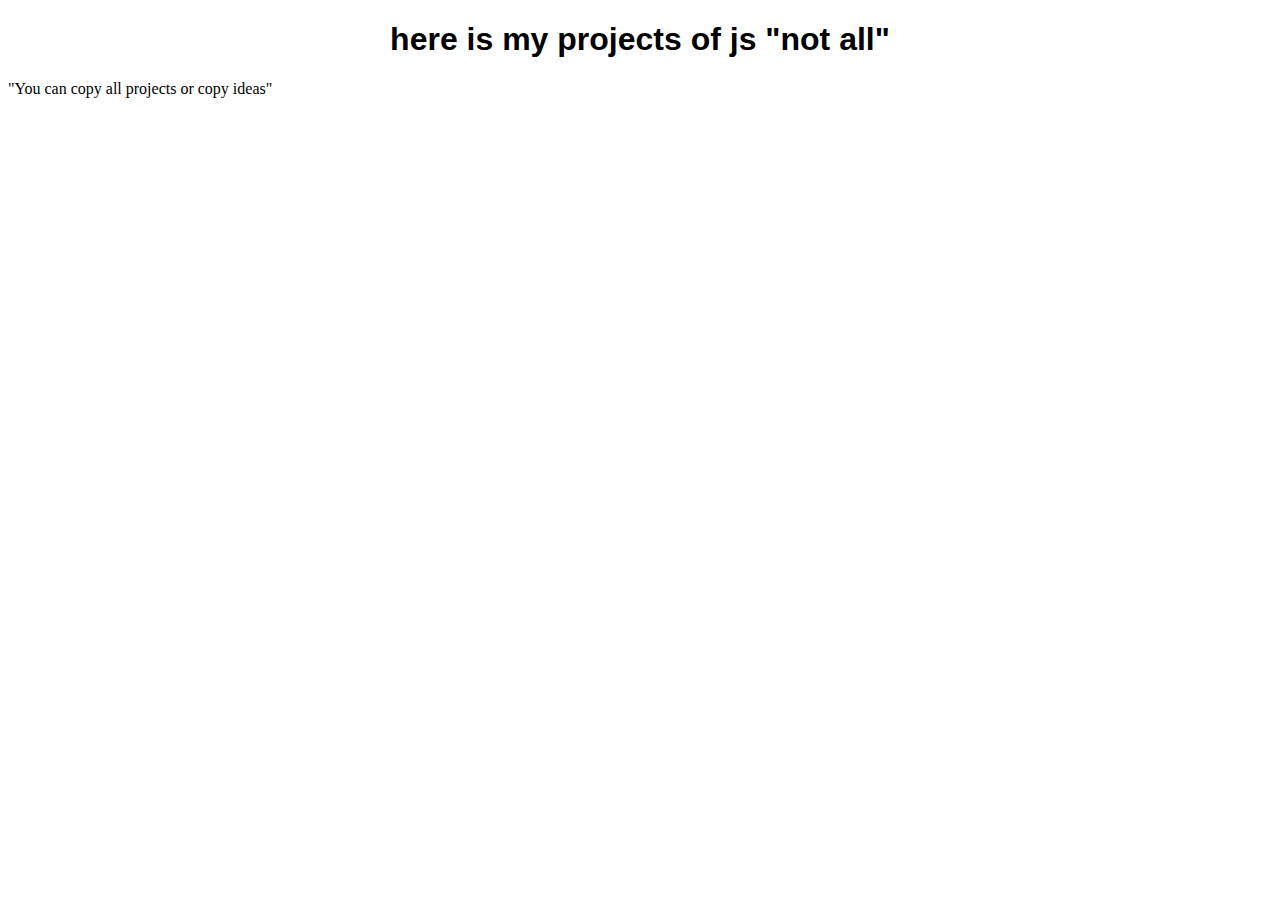
<file: index.html>
<!DOCTYPE html>
<html lang="en">
	<head>
		<meta charset="UTF-8" />
		<meta name="viewport" content="width=device-width, initial-scale=1.0" />
		<title>open source html,css,js mini project</title>
		<link rel="stylesheet" href="./style.css" />
	</head>
	<body>
		<h1>here is my projects of js "not all"</h1>
		<p>"You can copy all projects or copy ideas"</p>
	</body>
</html>
</file>
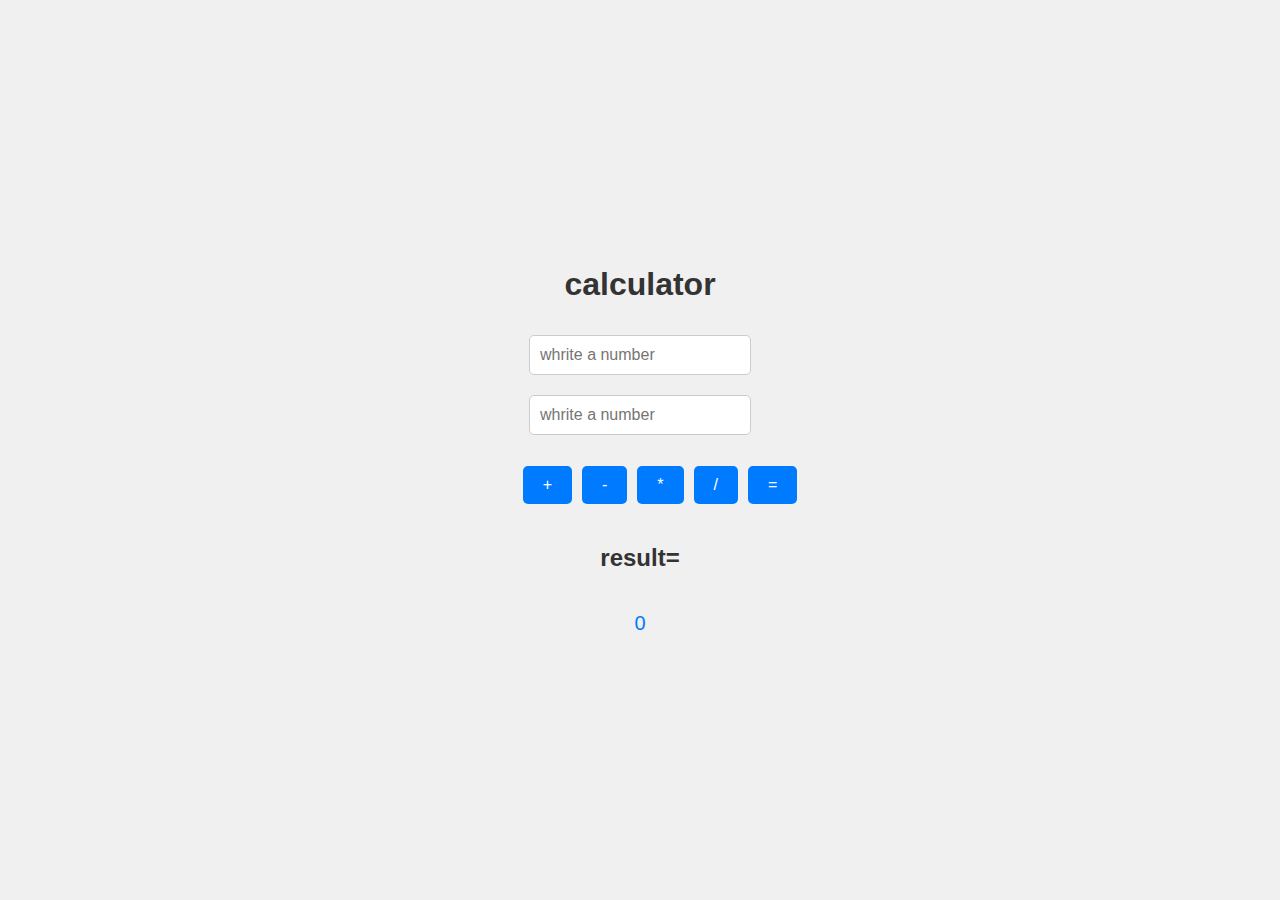
<file: 1/index.html>
<!DOCTYPE html>
<html lang="en">
	<head>
		<meta charset="UTF-8" />
		<meta name="viewport" content="width=device-width, initial-scale=1.0" />
		<title>Document</title>
		<link rel="stylesheet" href="./style.css" />
		<script src="./script.js" defer></script>
	</head>
	<body>
		<h1>calculator</h1>
		<input id="input1" placeholder="whrite a number" />
		<input id="input2" placeholder="whrite a number" />
		<ul>
			<li>
				<button id="add">+</button>
			</li>
			<li>
				<button id="sub">-</button>
			</li>
			<li>
				<button id="mul">*</button>
			</li>
			<li>
				<button id="div">/</button>
			</li>
			<li>
				<button id="submit">=</button>
			</li>
		</ul>
		<h2>result=</h2>
		<p id="result"></p>
	</body>
</html>
</file>
<file: style.css>
h1 {
	text-align: center;
	font-family: Arial, Helvetica, sans-serif;
}
</file>
<file: 1/style.css>
body {
	font-family: Arial, sans-serif;
	display: flex;
	justify-content: center;
	align-items: center;
	height: 100vh;
	background-color: #f0f0f0;
	margin: 0;
	flex-direction: column; /* Added this line */
	padding: 0 20px; /* Added this line */
}

h1 {
	color: #333;
}

input {
	width: 200px;
	padding: 10px;
	margin: 10px 0;
	border: 1px solid #ccc;
	border-radius: 5px;
	font-size: 16px;
}

button {
	padding: 10px 20px;
	margin: 5px;
	border: none;
	border-radius: 5px;
	background-color: #007bff;
	color: white;
	font-size: 16px;
	cursor: pointer;
}

button:hover {
	background-color: #0056b3;
}

h2 {
	color: #333;
}

p#result {
	font-size: 20px;
	color: #007bff;
}

ul {
	list-style-type: none;
	display: flex;
}
</file>
